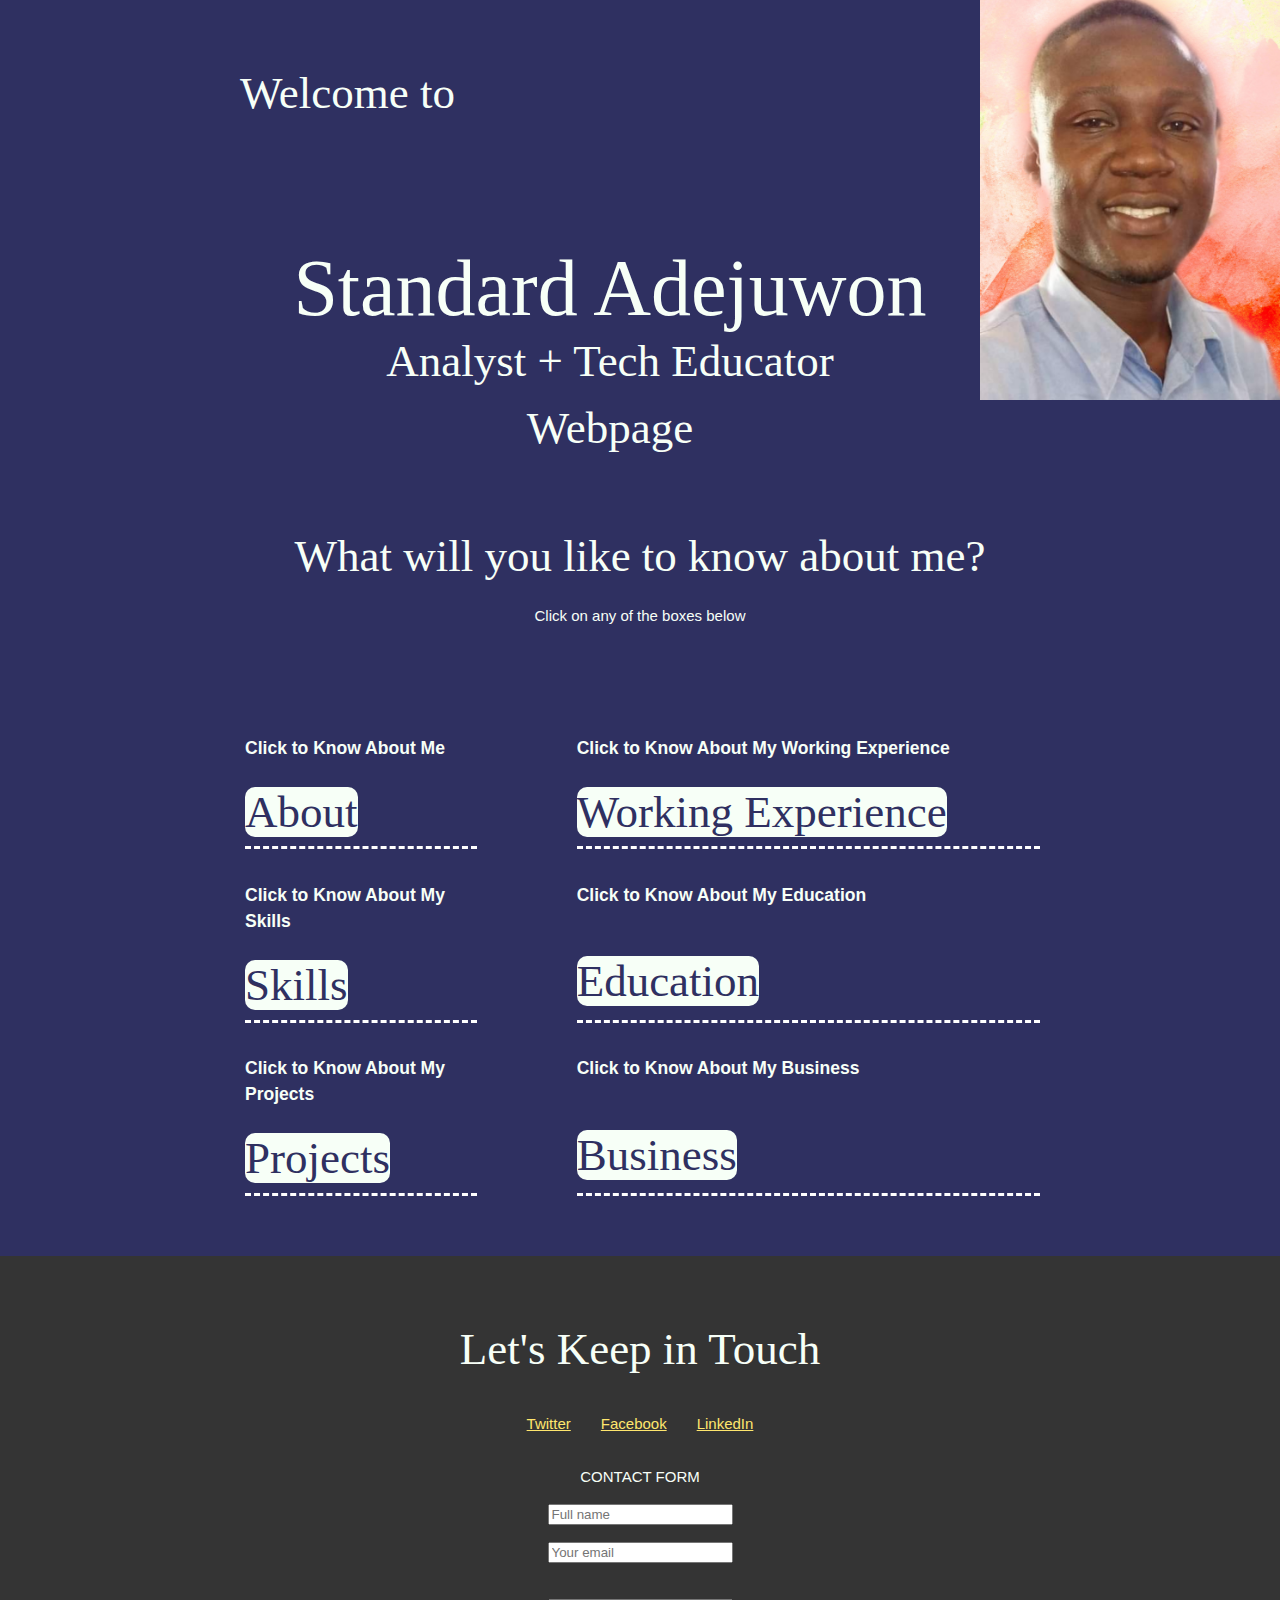
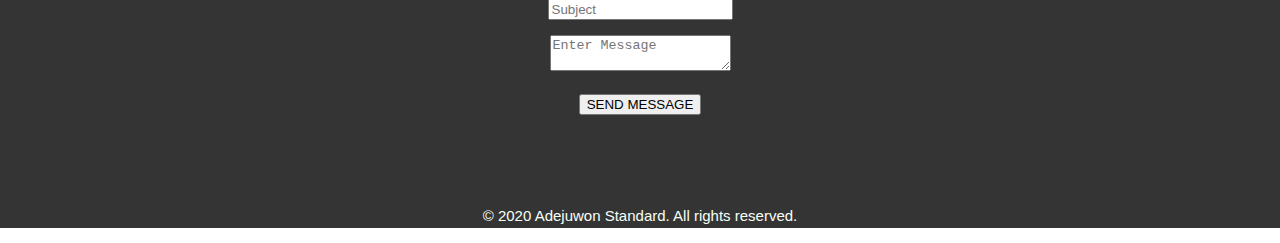
<file: index.html>
<!DOCTYPE html>
<html lang ="en">

<head>
	<meta charset="UTF-8">
	<meta name="viewport" content="width=device-width, initial-scale=1.0">
	<title>Standard Adejuwon, Analyst + Tech Educator</title>
	<link href="styles.css" rel="stylesheet">
</head>

<body>
	<main>
		<!---*************ABOUT PROFILE***************---->
		<header>
			<img src= "pix.png" alt= "Standard Adejuwon's Picture" width=100; style= "float: right; margin-left: 50; border-left: 50; padding-left: 50; vertical-align:top; display: inline-flex;">
			<h2 class="content-wrap" style= "text-align:left;">Welcome to</h2>
    		<div class="content-wrap">
        		<h1>Standard Adejuwon</h1>
        		<h2> Analyst + Tech Educator</h2>
        		<h2> Webpage</h2> 
    		</div>
		</header>

<!--------------------PROJECT/PORTFOLIO************************************-->
			<section class="projects">
				<h2 style= "color:#f7fff7; text-align: center;">What will you like to know about me?</h2>
				    <p style= "color:#f7fff7; text-align: center;">Click on any of the boxes below</p>
				<span class="content-wrap">
				            <!----Project 1--------->
				    <section class="project-items">
				        <p><h3 style= "color:#f7fff7">Click to Know About Me</h3></p>
				        <h2><a class="btn" href="About.html" target="_blank">About</a></h2>
					</section>
						
				<!-------------------------------Project 2-------------------->
	            	<section class="project-items">
	            		<p><h3 style= "color:#f7fff7">Click to Know About My Working Experience</h3></p>
	            		<h2><a class="btn" href="workng_exp.html" target="_blank">Working Experience</a></h2>
					</section>
	  <!------------------------------Project 3-------------------------->

	  				<section class="project-items">
	            		<p><h3 style= "color:#f7fff7">Click to Know About My Skills</h3></p>
	            		<h2><a class="btn" href="skills.html" target="_blank">Skills</a></h2>
					</section>
		<!----------------------------prjoect 4------------------------->
					<section class="project-items">
	            		<p><h3 style= "color:#f7fff7">Click to Know About My Education</h3></p>
	            		<br>
	            		<h2><a class="btn" href="education.html" target="_blank">Education</a></h2>
					</section>
		<!------------------------------------------------------------>
					<section class="project-items">
	            		<p><h3 style= "color:#f7fff7">Click to Know About My Projects</h3></p>
	            		<h2><a class="btn" href="projects.html" target="_blank">Projects</a></h2>
					</section>
				

	 <!--------------------Work Experience---------------------------------->
	 				<section class="project-items">
	            		<p><h3 style= "color:#f7fff7">Click to Know About My Business</h3></p>
	            		<br>
	            		<h2><a class="btn" href="business.html" target="_blank">Business</a></h2>
					</section>
	             </span>
			</section>
    	<footer>
    		<div class="content-wrap">
    			<h2>Let's Keep in Touch</h2>

    			<ul class="contact-list">
    				
    				<li><a href="http://twitter.com/YMGmotors" target="_blank">Twitter</a></li>
    				<li><a href="http://facebook.com/tinni.tola" target="_blank">Facebook</a></li>
    				<li><a href="https://www.linkedin.com/in/standard-a-097125a5" target="_blank">LinkedIn</a></li>
    			</ul>
    			<p>CONTACT FORM</p>
    			<form action="form_script.php" method="POST" class="form">
    				<p><input type="text" name="name" placeholder="Full name"></p>
    				<p><input type="email" name="mail" placeholder="Your email" class= form-group></p>
    				<p><input type="text" name="subject" placeholder="Subject"></p>
    				<p><textarea name="message" placeholder="Enter Message"></textarea></p>
    				<p><button type="submit" name="submit">SEND MESSAGE</button></p>
    			</form>
    		</div>
    		<p class="contact-list">&copy; 2020 Adejuwon Standard. All rights reserved.</p>
        </footer>

    </main>
</body>
</file>
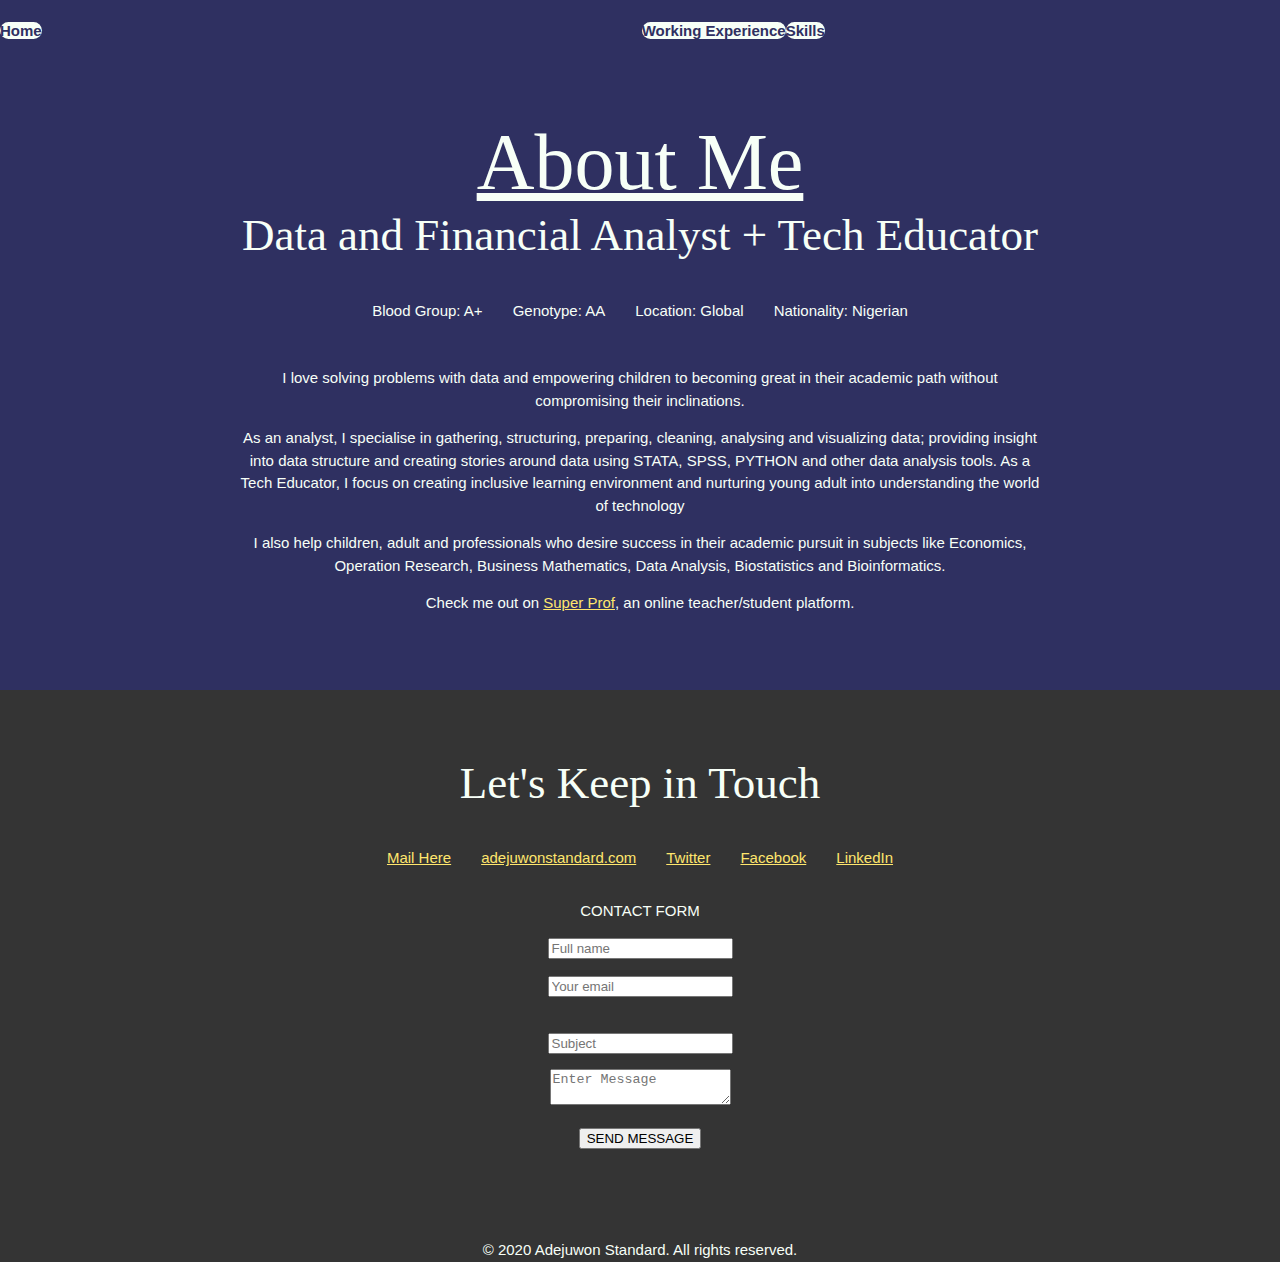
<file: About.html>
<!DOCTYPE html>
<html lang ="en">

<head>
	<meta charset="UTF-8">
	<meta name="viewport" content="width=device-width, initial-scale=1.0">
	<title>About me, Analyst + Tech Educator</title>
	<link href="styles.css" rel="stylesheet">
</head>


<body>
	<main>
		<!---*************ABOUT PROFILE***************---->
		<header>
			<div style= "display: flex; vertical-align: top;">
				<section class="projects">
					<h4 style= "text-align: left; padding-right: 600px;"><a class= "btn" href="index.html" target="_blank">Home</a></h4>
				</section>
				<section class="projects">
					<h4 style="text-align: right;"><a class= "btn" href="workng_exp.html" target="_blank">Working Experience</a></h4>
				</section>
				<section class="projects">
					<h4 style="text-align: right;"><a class= "btn" href="skills.html" target="_blank">Skills</a></h4>
				</section>
			</div>
    		<div class="content-wrap">
        		<h1><u>About Me</u></h1>
        		<h2> Data and Financial Analyst + Tech Educator</h2>
        		<span class="contact-list">
	        		<p>Blood Group: A+</p>
	        		<p>Genotype: AA</p>
	        		<p>Location: Global</p>
	        		<p>Nationality: Nigerian</p>
	        	</span>
        		<p>I love solving problems with data and empowering children to becoming great in their academic path without compromising their inclinations.</p>
        		<p>As an analyst, I specialise in gathering, structuring, preparing, cleaning, analysing and visualizing data; providing insight into data structure and creating stories around data using STATA, SPSS, PYTHON and other data analysis tools. As a Tech Educator, I focus on creating inclusive learning environment and nurturing young adult into understanding the world of technology</p>
        		<p>I also help children, adult and professionals who desire success in their academic pursuit in subjects like Economics, Operation Research, Business Mathematics, Data Analysis, Biostatistics and Bioinformatics. </p><p>Check me out on <a href="http://superprof.com" target="_blank">Super Prof</a>, an online teacher/student platform.</p>
    		</div>
		</header>
    		
    	<footer>
    		<div class="content-wrap">
    			<h2>Let's Keep in Touch</h2>

    			<ul class="contact-list">
    				<li><a href="https://www.gmail.com" target="_blank">Mail Here</a></li>
    				<li><a href="https://www.adejuwonstandard.imfast.io" target="_blank">adejuwonstandard.com</a></li>
    				<li><a href="http://twitter.com/YMGmotors" target="_blank">Twitter</a></li>
    				<li><a href="http://facebook.com/tinni.tola" target="_blank">Facebook</a></li>
    				<li><a href="https://www.linkedin.com/in/standard-a-097125a5" target="_blank">LinkedIn</a></li>
    			</ul>
    			<p>CONTACT FORM</p>
    			<form action="form_script.php" method="POST" class="form">
    				<p><input type="text" name="name" placeholder="Full name"></p>
    				<p><input type="email" name="mail" placeholder="Your email" class= form-group></p>
    				<p><input type="text" name="subject" placeholder="Subject"></p>
    				<p><textarea name="message" placeholder="Enter Message"></textarea></p>
    				<p><button type="submit" name="submit">SEND MESSAGE</button></p>
    			</form>
    		</div>
    		<p class="contact-list">&copy; 2020 Adejuwon Standard. All rights reserved.</p>
        </footer>
    </main>
</body>
</file>
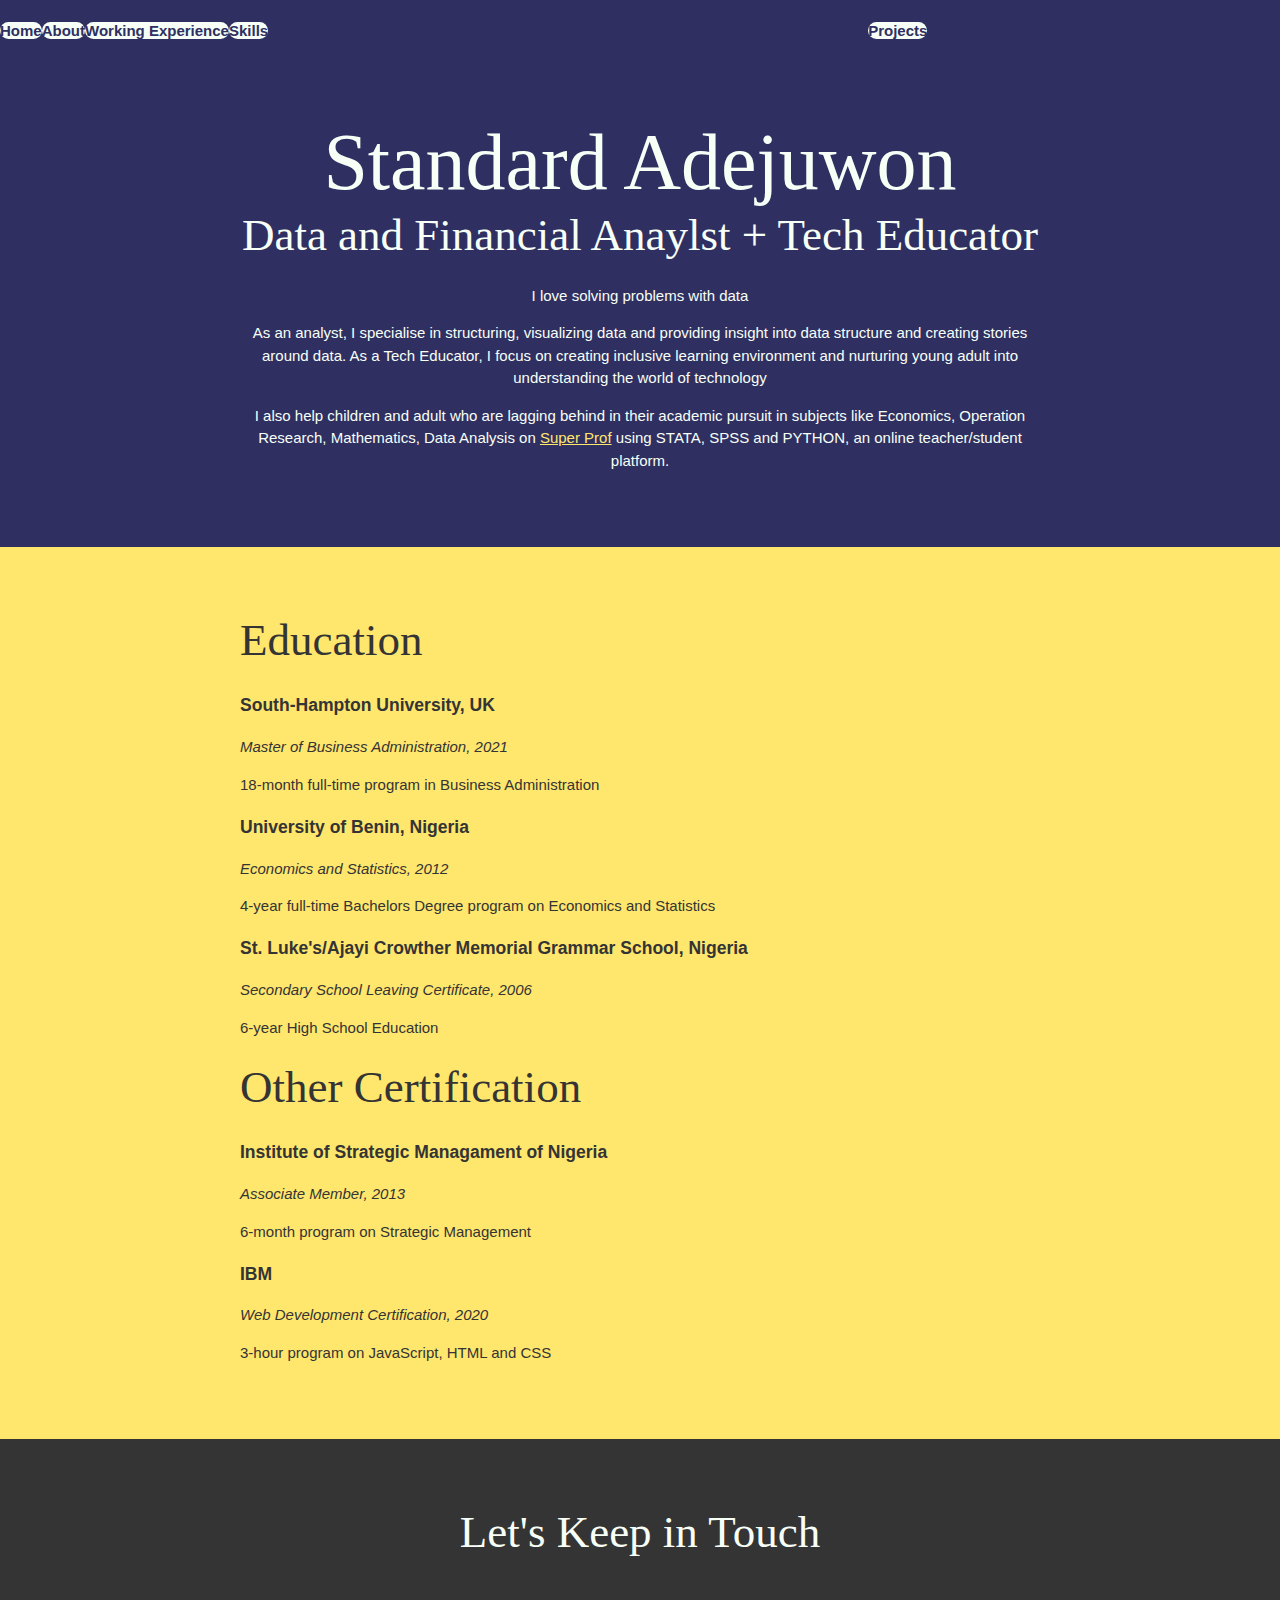
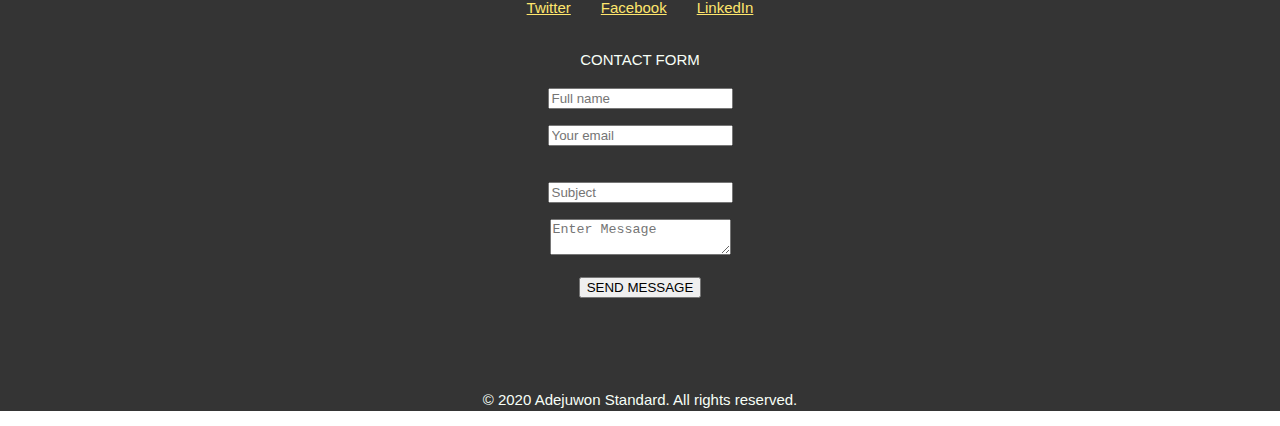
<file: education.html>
<!DOCTYPE html>
<html lang ="en">

<head>
	<meta charset="UTF-8">
	<meta name="viewport" content="width=device-width, initial-scale=1.0">
	<title>Education, Analyst + Tech Educator</title>
	<link href="styles.css" rel="stylesheet">
</head>


<body>
	<main>
        <header>
            <div style= "display: flex; vertical-align: top;">
                <section class="projects">
                    <h4 style= "text-align: left;"><a class= "btn" href="index.html" target="_blank">Home</a></h4>
                </section>
                <section class="projects">
                    <h4 style="text-align: left;"><a class= "btn" href="About.html" target="_blank">About</a></h4>
                </section>
                <section class="projects">
                    <h4 style="text-align: left;"><a class= "btn" href="workng_exp.html" target="_blank">Working Experience</a></h4>
                </section>
                <section class="projects">
                    <h4 style="text-align: left;padding-right: 600px;"><a class= "btn" href="skills.html" target="_blank">Skills</a></h4>
                </section>
                <section class="projects">
                    <h4 style="text-align: right; "><a class= "btn" href="projects.html" target="_blank">Projects</a></h4>
                </section>
            </div>
            <div class="content-wrap"><a href="https://www.facebook.com/photo/?fbid=1799718140056389&set=a.774942189200661" target="_blank"></a>
                <h1>Standard Adejuwon</h1>
                <h2> Data and Financial Anaylst + Tech Educator</h2>

                <p>I love solving problems with data</p>
                <p>As an analyst, I specialise in structuring, visualizing data and providing insight into data structure and creating stories around data. As a Tech Educator, I focus on creating inclusive learning environment and nurturing young adult into understanding the world of technology</p>
                <p>I also help children and adult who are lagging behind in their academic pursuit in subjects like Economics, Operation Research, Mathematics, Data Analysis on <a href="http://superprof.com" target="_blank">Super Prof</a> using STATA, SPSS and PYTHON, an online teacher/student platform.</p> 
            </div>
        </header>

        <!--------------Education & Certification-------------------------------->
            <section class="education">
            	<div class="content-wrap">
            		<h2>Education</h2>
        
            		<section>
            			<h3>South-Hampton University, UK</h3>
            			<P>Master of Business Administration, 2021</P>
            			<p>18-month full-time program in Business Administration</p>
            		</section>

            		<section>
            			<h3>University of Benin, Nigeria</h3>
            			<P>Economics and Statistics, 2012</P>
            			<p>4-year full-time Bachelors Degree program on Economics and Statistics</p>
            		</section>

            		<section>
            			<h3>St. Luke's/Ajayi Crowther Memorial Grammar School, Nigeria</h3>
            			<P>Secondary School Leaving Certificate, 2006</P>
            			<p>6-year High School Education</p>
            		</section>

            		<h2>Other Certification</h2>
            		<section>
            			<h3>Institute of Strategic Managament of Nigeria</h3>
            			<P>Associate Member, 2013</P>
            			<p>6-month program on Strategic Management</p>
            		</section>

            		<section>
            			<h3>IBM</h3>
            			<P>Web Development Certification, 2020</P>
            			<p>3-hour program on JavaScript, HTML and CSS</p>
            			<script class="content-wrap">practical.js</script>
            		</section>
            	</div>
            </section>
<!-------------------------------CONTACT INFO / SOCIAL MEDIA--------------->
    		
    	<footer>
    		<div class="content-wrap">
    			<h2>Let's Keep in Touch</h2>

    			<ul class="contact-list">
    				
    				<li><a href="http://twitter.com/YMGmotors" target="_blank">Twitter</a></li>
    				<li><a href="http://facebook.com/tinni.tola" target="_blank">Facebook</a></li>
    				<li><a href="www.linkedin.com/in/standard-a-097125a5" target="_blank">LinkedIn</a></li>
    			</ul>
                <p>CONTACT FORM</p>
                <form action="form_script.php" method="POST" class="form">
                    <p><input type="text" name="name" placeholder="Full name"></p>
                    <p><input type="email" name="mail" placeholder="Your email" class= form-group></p>
                    <p><input type="text" name="subject" placeholder="Subject"></p>
                    <p><textarea name="message" placeholder="Enter Message"></textarea></p>
                    <p><button type="submit" name="submit">SEND MESSAGE</button></p>
                </form>
    		</div>
    		<p class="contact-list">&copy; 2020 Adejuwon Standard. All rights reserved.</p>
        </footer>
    </main>
</body>
</file>
<file: styles.css>
/*color pallette
https://coolors.co;
#f7fff7 - almost white
#343434 - dark gray - almost black
#2f3061 - blue dark
#ffe66d - yellow
#a1c6d7 - blue light
*/

/*global styles------*/

html {
	box-sizing: border-box;
}
*, *:before, *:after {
	box-sizing: inherit;
}

body {
	color: #343434;
	margin: 0;
	padding: 0;
	font-family: 'Montserrat', sans-serif;
	font-size: 15px;
	line-height: 1.5;
}

img {
	width: 300px;
}
a {
	color: #ffe66d;
}
a:hover {
	text-decoration: none;
}

h1 {
	font-size: 80px;
	line-height: 1;
}
h2 {
	font-size: 45px;
}
h1, h2 {
	font-family: 'caveat', cursive;
	font-weight: 400;
	margin: 0; 
}

.content-wrap {
	width: 800px;
	margin: 0 auto;
	padding: 60px 0; 
}

h3 + p {
	font-style: italic;
}

/*-----------------profile______________*/

header {
	background: #2f3061;
	color: #f7fff7;
	text-align: center;
}

/*-----------------projects----------*/

.projects {
	background: #2f3061;
	color: white;
}

.projects span {
	display: grid;
	grid-template-columns: 1fr 2fr;
	column-gap: 100px;
	padding-left: 5px;
}

.projects section {
	border-bottom: dashed;
	border-color: white;
	padding-top: 15px;
	color: white;
}
.projects a {
	color: #2f3061;
}
.projects .btn {
	color: #2f3061;
	background: #f7fff7;
	text-decoration: none;
	padding: 0px;
	border-radius: 10px;
	display: inline;
}

.projects .btn:hover {
	background: rgba(70, 70, 97, 80%);
	text-shadow: #ffe66d;

}

.project-item {
	overflow: visible;
	border-bottom: 0px;
	padding: 0px 0;
	display: inline-flex;
}

.project-item img {
	margin: 0px;
	display: inline-flex;
}


.project-item video {
	float:left;
	margin-right: 50px;
}



.project-item h3 {
	margin-top: 0;
}

.project-item p {
	padding-left: 15px;
	float: right;
}

/*--------------------------work experience---------------------*/

.work-experience {
	background: #a1c6d7;
}
.job-item {
	display: grid;
	grid-template-columns: 2fr 2fr;
	column-gap: 20px;
	background: #a1c6d7;
}

.job-details{
	margin: 5px;
	padding: 5px;
	text-align: center;
}

/*-----------------------education---------------------------*/

.education {
	background: #ffe66d ;
}

.skills{
	background-color: #f7fff7
}




/*-------------contact info---------------------*/

footer {
	background: #343434;
	color: #f7fff7;
	text-align: center;
}

.contact-list {
	list-style-type: none;
	padding: 0;
	display: flex;
	justify-content: center;
}

.contact-list a {
	padding: 15px;
	display: inline-block;
}

.contact-list p{
	list-style-type: none;
	padding: 15px;
	display: flex;
	justify-content: center;
}
.form {
	padding: 0;
	margin:0;
	display:block;
}

.form-group{
	margin-bottom: 1.5em;
	transition: all .3s;
}

.form-invalid{
	outline: 2px solid red;
}
</file>
